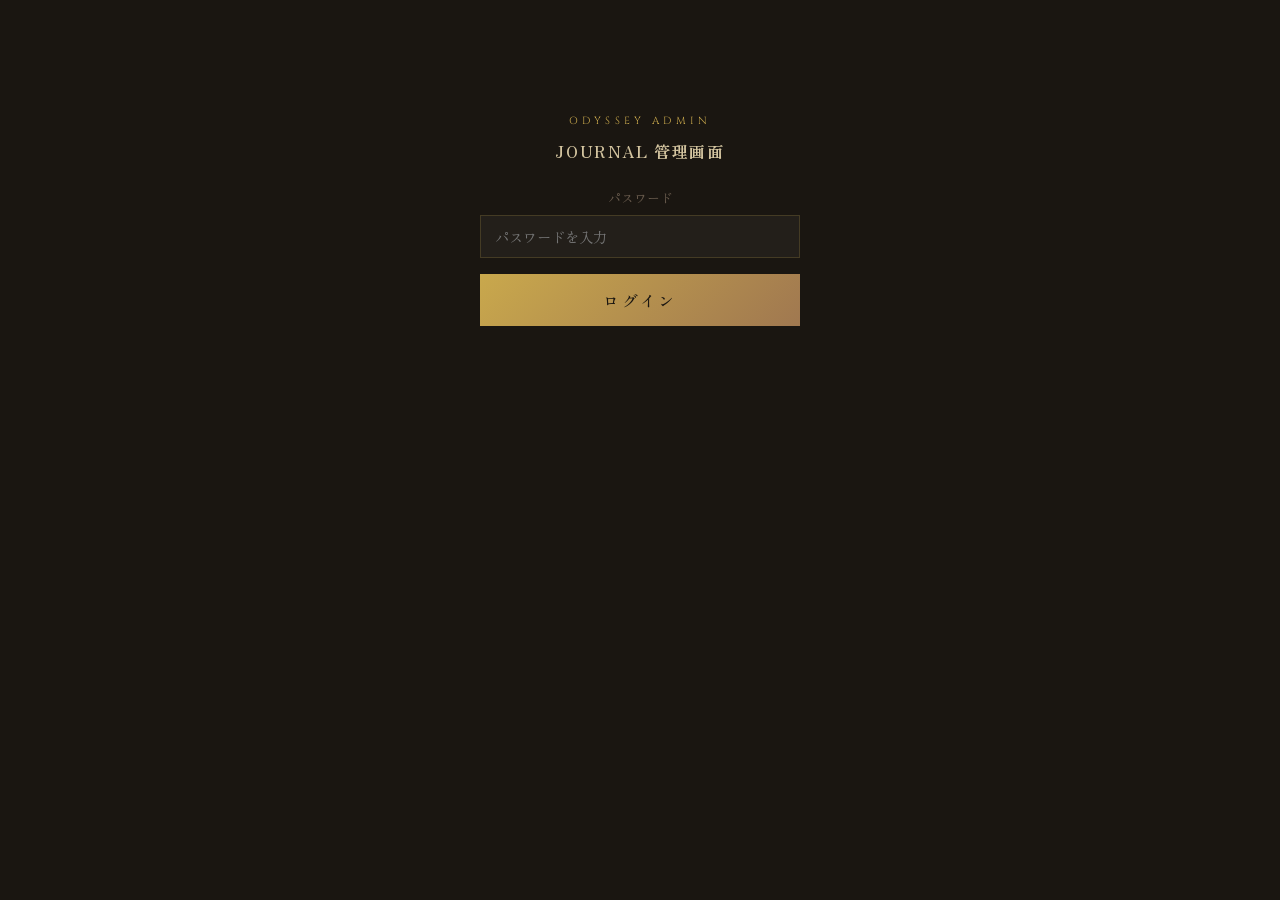
<file: admin/upload.html>
<!DOCTYPE html>
<html lang="ja">
<head>
  <meta charset="UTF-8">
  <meta name="viewport" content="width=device-width, initial-scale=1.0">
  <title>JOURNAL Photo Upload — ODYSSEY Admin</title>
  <link rel="preconnect" href="https://fonts.googleapis.com">
  <link rel="preconnect" href="https://fonts.gstatic.com" crossorigin>
  <link href="https://fonts.googleapis.com/css2?family=Zen+Old+Mincho&family=Cinzel:wght@400;600;700&display=swap" rel="stylesheet">
  <style>
    :root {
      --bg: #1a1611;
      --bg-card: #2d2519;
      --fg: #d4c5a0;
      --fg-dim: #6b5d4f;
      --gold: #c9a84c;
      --red: #8b3a3a;
      --font-ja: 'Zen Old Mincho', serif;
      --font-en: 'Cinzel', serif;
    }

    * { box-sizing: border-box; margin: 0; padding: 0; }

    body {
      background: var(--bg);
      color: var(--fg);
      font-family: var(--font-ja);
      font-size: 15px;
      line-height: 1.8;
      min-height: 100vh;
      -webkit-font-smoothing: antialiased;
    }

    .container {
      max-width: 600px;
      margin: 0 auto;
      padding: 2rem 1.2rem 4rem;
    }

    /* Header */
    .header {
      text-align: center;
      margin-bottom: 2.5rem;
      padding-bottom: 1.5rem;
      border-bottom: 1px solid rgba(201, 168, 76, 0.15);
    }

    .header__label {
      font-family: var(--font-en);
      font-size: 0.65rem;
      letter-spacing: 0.4em;
      color: var(--gold);
      display: block;
      margin-bottom: 6px;
    }

    .header__title {
      font-size: 1.3rem;
      font-weight: 500;
      letter-spacing: 0.15em;
    }

    .header__sub {
      font-size: 0.75rem;
      color: var(--fg-dim);
      margin-top: 4px;
    }

    /* Login form */
    .login {
      max-width: 320px;
      margin: 80px auto;
      text-align: center;
    }

    .login__title {
      font-size: 1rem;
      margin-bottom: 20px;
      letter-spacing: 0.1em;
    }

    /* Form sections */
    .form-section {
      margin-bottom: 2rem;
    }

    .form-section__title {
      font-family: var(--font-en);
      font-size: 0.7rem;
      letter-spacing: 0.3em;
      color: var(--gold);
      margin-bottom: 12px;
      display: flex;
      align-items: center;
      gap: 8px;
    }

    .form-section__title::after {
      content: '';
      flex: 1;
      height: 1px;
      background: rgba(201, 168, 76, 0.15);
    }

    .form-section__num {
      display: inline-flex;
      align-items: center;
      justify-content: center;
      width: 22px;
      height: 22px;
      border: 1px solid var(--gold);
      border-radius: 50%;
      font-size: 0.65rem;
    }

    /* Select / Input */
    label {
      display: block;
      font-size: 0.8rem;
      color: var(--fg-dim);
      margin-bottom: 6px;
    }

    select, input[type="text"], input[type="password"], textarea {
      width: 100%;
      padding: 10px 14px;
      background: rgba(255, 255, 255, 0.04);
      border: 1px solid rgba(201, 168, 76, 0.2);
      color: var(--fg);
      font-family: var(--font-ja);
      font-size: 0.9rem;
      appearance: none;
      -webkit-appearance: none;
      border-radius: 0;
      transition: border-color 0.3s;
    }

    select {
      background-image: url("data:image/svg+xml,%3Csvg xmlns='http://www.w3.org/2000/svg' width='12' height='8'%3E%3Cpath d='M1 1l5 5 5-5' stroke='%23c9a84c' stroke-width='1.5' fill='none'/%3E%3C/svg%3E");
      background-repeat: no-repeat;
      background-position: right 12px center;
      padding-right: 36px;
      cursor: pointer;
    }

    select:focus, input:focus, textarea:focus {
      outline: none;
      border-color: var(--gold);
      box-shadow: 0 0 0 2px rgba(201, 168, 76, 0.15);
    }

    textarea {
      min-height: 80px;
      resize: vertical;
    }

    /* Venue sub-select (shows when ODYSSEY selected) */
    .venue-select {
      margin-top: 10px;
      display: none;
    }

    .venue-select.is-visible {
      display: block;
    }

    /* Dropzone */
    .dropzone {
      border: 2px dashed rgba(201, 168, 76, 0.25);
      border-radius: 8px;
      padding: 40px 20px;
      text-align: center;
      cursor: pointer;
      transition: border-color 0.3s, background 0.3s;
      position: relative;
    }

    .dropzone:hover, .dropzone.is-dragover {
      border-color: var(--gold);
      background: rgba(201, 168, 76, 0.05);
    }

    .dropzone__icon {
      font-size: 2rem;
      color: var(--gold);
      margin-bottom: 8px;
      opacity: 0.6;
    }

    .dropzone__text {
      font-size: 0.85rem;
      color: var(--fg-dim);
    }

    .dropzone__text-accent {
      color: var(--gold);
      text-decoration: underline;
    }

    .dropzone__input {
      position: absolute;
      inset: 0;
      opacity: 0;
      cursor: pointer;
    }

    .dropzone__formats {
      font-size: 0.7rem;
      color: var(--fg-dim);
      opacity: 0.5;
      margin-top: 8px;
    }

    /* Preview grid */
    .preview-grid {
      display: grid;
      grid-template-columns: repeat(3, 1fr);
      gap: 8px;
      margin-top: 16px;
    }

    .preview-item {
      position: relative;
      aspect-ratio: 1;
      border-radius: 6px;
      overflow: hidden;
      background: var(--bg-card);
    }

    .preview-item__img {
      width: 100%;
      height: 100%;
      object-fit: cover;
    }

    .preview-item__remove {
      position: absolute;
      top: 4px;
      right: 4px;
      width: 24px;
      height: 24px;
      border-radius: 50%;
      background: rgba(0, 0, 0, 0.7);
      color: white;
      border: none;
      cursor: pointer;
      font-size: 0.8rem;
      display: flex;
      align-items: center;
      justify-content: center;
      opacity: 0;
      transition: opacity 0.2s;
    }

    .preview-item:hover .preview-item__remove {
      opacity: 1;
    }

    .preview-item__caption {
      position: absolute;
      bottom: 0;
      left: 0;
      right: 0;
      padding: 4px 6px;
      background: rgba(0, 0, 0, 0.6);
    }

    .preview-item__caption input {
      width: 100%;
      padding: 3px 6px;
      font-size: 0.7rem;
      background: transparent;
      border: 1px solid rgba(255,255,255,0.2);
      color: white;
    }

    /* Upload button */
    .upload-btn {
      display: block;
      width: 100%;
      padding: 14px;
      font-family: var(--font-ja);
      font-size: 1rem;
      font-weight: 500;
      letter-spacing: 0.15em;
      color: var(--bg);
      background: linear-gradient(135deg, var(--gold), #a07850);
      border: none;
      cursor: pointer;
      transition: opacity 0.3s, transform 0.2s;
      margin-top: 1.5rem;
    }

    .upload-btn:hover {
      opacity: 0.9;
      transform: translateY(-1px);
    }

    .upload-btn:disabled {
      opacity: 0.3;
      cursor: default;
      transform: none;
    }

    /* Status */
    .status {
      margin-top: 16px;
      padding: 12px;
      border-radius: 6px;
      font-size: 0.85rem;
      text-align: center;
      display: none;
    }

    .status--success {
      display: block;
      background: rgba(76, 175, 80, 0.15);
      border: 1px solid rgba(76, 175, 80, 0.3);
      color: #a8d5ab;
    }

    .status--error {
      display: block;
      background: rgba(139, 58, 58, 0.15);
      border: 1px solid rgba(139, 58, 58, 0.3);
      color: #d4a0a0;
    }

    /* Count badge */
    .file-count {
      font-family: var(--font-en);
      font-size: 0.75rem;
      color: var(--gold);
      margin-top: 8px;
    }

    /* Back link */
    .back-link {
      text-align: center;
      margin-top: 2rem;
      padding-top: 1.5rem;
      border-top: 1px solid rgba(201, 168, 76, 0.1);
    }

    .back-link a {
      font-size: 0.8rem;
      color: var(--fg-dim);
      text-decoration: none;
      transition: color 0.3s;
    }

    .back-link a:hover { color: var(--gold); }
  </style>
</head>
<body>

  <!-- Login screen -->
  <div class="container" id="loginScreen">
    <div class="login">
      <p class="header__label">ODYSSEY ADMIN</p>
      <h1 class="login__title">JOURNAL 管理画面</h1>
      <label for="password">パスワード</label>
      <input type="password" id="password" placeholder="パスワードを入力">
      <button class="upload-btn" style="margin-top: 16px;" id="loginBtn">ログイン</button>
    </div>
  </div>

  <!-- Upload screen (hidden until login) -->
  <div class="container" id="uploadScreen" style="display: none;">
    <div class="header">
      <span class="header__label">ODYSSEY ADMIN</span>
      <h1 class="header__title">JOURNAL Photo Upload</h1>
      <p class="header__sub">写真をアップロードしてカルーセルに追加</p>
    </div>

    <!-- Step 1: Select category -->
    <div class="form-section">
      <div class="form-section__title">
        <span class="form-section__num">1</span>
        CATEGORY
      </div>
      <label for="category">アップロード先を選択</label>
      <select id="category">
        <option value="odyssey" selected>ODYSSEY ツアー ライブフォト</option>
        <option value="past">過去のライブ写真</option>
      </select>

      <div class="venue-select is-visible" id="venueSelect">
        <label for="venue" style="margin-top: 10px;">公演を選択</label>
        <select id="venue">
          <option value="" disabled selected>公演を選んでください</option>
          <option value="2026-08-10_aomori">8/10 青森 Quarter</option>
          <option value="2026-08-16_akita">8/16 秋田 SWINDLE</option>
          <option value="2026-08-23_miyagi">8/23 宮城 Rensa</option>
          <option value="2026-08-29_niigata">8/29 新潟 LOTS</option>
          <option value="2026-09-06_ibaraki">9/6 茨城 水戸ライトハウス</option>
          <option value="2026-09-13_saitama">9/13 埼玉 HEAVEN'S ROCK</option>
          <option value="2026-09-20_ishikawa">9/20 石川 金沢エイトホール</option>
          <option value="2026-09-22_toyama">9/22 富山 SOUL POWER</option>
          <option value="2026-10-04_kanagawa">10/4 神奈川 横浜Bayhall</option>
          <option value="2026-10-10_shizuoka">10/10 静岡 浜松窓枠</option>
          <option value="2026-10-17_osaka">10/17 大阪 BIGCAT</option>
          <option value="2026-10-24_aichi">10/24 愛知 名古屋クアトロ</option>
          <option value="2026-10-31_hyogo">10/31 兵庫 神戸VARIT</option>
          <option value="2026-11-07_hiroshima">11/7 広島 LIVE VANQUISH</option>
          <option value="2026-11-15_kagoshima">11/15 鹿児島 CAPARVO HALL</option>
        </select>
      </div>
    </div>

    <!-- Step 2: Upload photos -->
    <div class="form-section">
      <div class="form-section__title">
        <span class="form-section__num">2</span>
        PHOTOS
      </div>
      <div class="dropzone" id="dropzone">
        <input type="file" class="dropzone__input" id="fileInput" multiple accept="image/*">
        <div class="dropzone__icon">📷</div>
        <p class="dropzone__text">タップして写真を選択<br>または<span class="dropzone__text-accent">ドラッグ＆ドロップ</span></p>
        <p class="dropzone__formats">JPG, PNG, WEBP（1枚最大10MB）</p>
      </div>
      <p class="file-count" id="fileCount"></p>
      <div class="preview-grid" id="previewGrid"></div>
    </div>

    <!-- Step 3: Caption (optional) -->
    <div class="form-section" id="captionSection" style="display: none;">
      <div class="form-section__title">
        <span class="form-section__num">3</span>
        CAPTION
      </div>
      <p style="font-size: 0.8rem; color: var(--fg-dim); margin-bottom: 8px;">各写真のキャプションはプレビュー画像の下部に入力できます</p>
    </div>

    <!-- Upload button -->
    <button class="upload-btn" id="uploadBtn" disabled>アップロード</button>

    <!-- Status message -->
    <div class="status" id="statusMsg"></div>

    <div class="back-link">
      <a href="../index.html">← サイトへ戻る</a>
    </div>
  </div>

  <script>
    // Demo: Simple password gate
    const loginScreen = document.getElementById('loginScreen');
    const uploadScreen = document.getElementById('uploadScreen');
    const loginBtn = document.getElementById('loginBtn');
    const passwordInput = document.getElementById('password');

    // Demo password (本番ではサーバーサイド認証に置き換え)
    const DEMO_PASSWORD = 'odyssey2026';

    loginBtn.addEventListener('click', () => {
      if (passwordInput.value === DEMO_PASSWORD) {
        loginScreen.style.display = 'none';
        uploadScreen.style.display = 'block';
      } else {
        alert('パスワードが正しくありません');
      }
    });

    passwordInput.addEventListener('keydown', (e) => {
      if (e.key === 'Enter') loginBtn.click();
    });

    // Category → show venue select
    const categorySelect = document.getElementById('category');
    const venueSelect = document.getElementById('venueSelect');

    categorySelect.addEventListener('change', () => {
      venueSelect.classList.toggle('is-visible', categorySelect.value === 'odyssey');
      checkReady();
    });

    // File input
    const fileInput = document.getElementById('fileInput');
    const previewGrid = document.getElementById('previewGrid');
    const fileCount = document.getElementById('fileCount');
    const captionSection = document.getElementById('captionSection');
    const uploadBtn = document.getElementById('uploadBtn');
    const statusMsg = document.getElementById('statusMsg');
    let selectedFiles = [];

    fileInput.addEventListener('change', handleFiles);

    // Drag & drop
    const dropzone = document.getElementById('dropzone');
    dropzone.addEventListener('dragover', (e) => {
      e.preventDefault();
      dropzone.classList.add('is-dragover');
    });
    dropzone.addEventListener('dragleave', () => {
      dropzone.classList.remove('is-dragover');
    });
    dropzone.addEventListener('drop', (e) => {
      e.preventDefault();
      dropzone.classList.remove('is-dragover');
      const dt = e.dataTransfer;
      if (dt.files.length) {
        fileInput.files = dt.files;
        handleFiles();
      }
    });

    function handleFiles() {
      const files = Array.from(fileInput.files);
      selectedFiles = files;

      previewGrid.innerHTML = '';
      files.forEach((file, i) => {
        const reader = new FileReader();
        reader.onload = (e) => {
          const item = document.createElement('div');
          item.className = 'preview-item';
          item.innerHTML = `
            <img src="${e.target.result}" alt="" class="preview-item__img">
            <button class="preview-item__remove" data-index="${i}">&times;</button>
            <div class="preview-item__caption">
              <input type="text" placeholder="キャプション" data-index="${i}">
            </div>
          `;
          previewGrid.appendChild(item);
        };
        reader.readAsDataURL(file);
      });

      fileCount.textContent = `${files.length} 枚選択中`;
      captionSection.style.display = files.length > 0 ? 'block' : 'none';
      checkReady();
    }

    // Remove preview
    previewGrid.addEventListener('click', (e) => {
      const removeBtn = e.target.closest('.preview-item__remove');
      if (removeBtn) {
        const idx = parseInt(removeBtn.dataset.index);
        removeBtn.closest('.preview-item').remove();
        selectedFiles.splice(idx, 1);
        fileCount.textContent = selectedFiles.length > 0 ? `${selectedFiles.length} 枚選択中` : '';
        if (selectedFiles.length === 0) captionSection.style.display = 'none';
        checkReady();
      }
    });

    function checkReady() {
      const catOk = categorySelect.value !== '';
      const venueOk = categorySelect.value !== 'odyssey' || document.getElementById('venue').value !== '';
      const filesOk = selectedFiles.length > 0;
      uploadBtn.disabled = !(catOk && venueOk && filesOk);
    }

    document.getElementById('venue').addEventListener('change', checkReady);

    // Demo upload
    uploadBtn.addEventListener('click', () => {
      // Collect captions
      const captions = [];
      previewGrid.querySelectorAll('.preview-item__caption input').forEach(input => {
        captions.push(input.value);
      });

      const category = categorySelect.value;
      const venue = category === 'odyssey' ? document.getElementById('venue').value : null;

      console.log('Upload data:', { category, venue, files: selectedFiles.length, captions });

      // Demo: show success
      statusMsg.className = 'status status--success';
      statusMsg.textContent = `${selectedFiles.length} 枚の写真をアップロードしました（デモ）`;
      statusMsg.style.display = 'block';

      // Reset
      setTimeout(() => {
        previewGrid.innerHTML = '';
        fileCount.textContent = '';
        selectedFiles = [];
        captionSection.style.display = 'none';
        uploadBtn.disabled = true;
        fileInput.value = '';
      }, 500);
    });
  </script>

</body>
</html>
</file>
